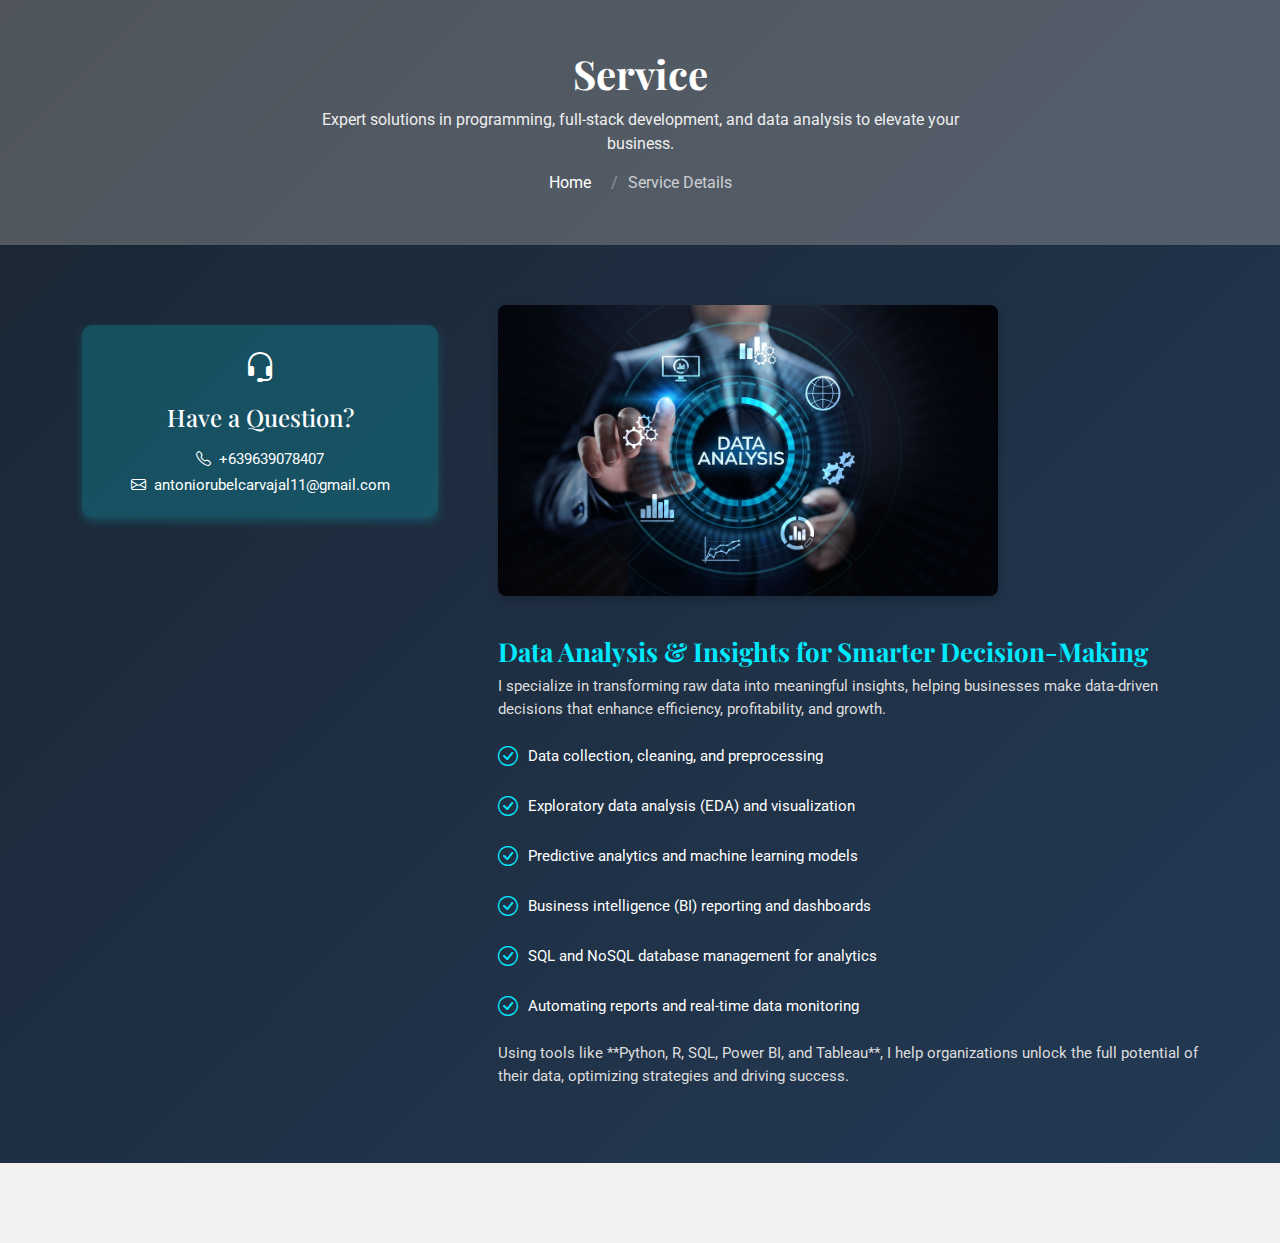
<file: service-details3DA.html>
<!DOCTYPE html>
<html lang="en">

<head>
  <meta charset="utf-8">
  <meta content="width=device-width, initial-scale=1.0" name="viewport">
  <title>Service Details - Folio Bootstrap Template</title>
  <meta name="description" content="">
  <meta name="keywords" content="">

  <!-- Favicons -->
  <link href="assets/img/favicon.png" rel="icon">
  <link href="assets/img/apple-touch-icon.png" rel="apple-touch-icon">

  <!-- Fonts -->
  <link href="https://fonts.googleapis.com" rel="preconnect">
  <link href="https://fonts.gstatic.com" rel="preconnect" crossorigin>
  <link href="https://fonts.googleapis.com/css2?family=Roboto:ital,wght@0,100;0,300;0,400;0,500;0,700;0,900;1,100;1,300;1,400;1,500;1,700;1,900&family=Poppins:ital,wght@0,100;0,200;0,300;0,400;0,500;0,600;0,700;0,800;0,900;1,100;1,200;1,300;1,400;1,500;1,600;1,700;1,800;1,900&family=Playfair+Display:ital,wght@0,400;0,500;0,600;0,700;0,800;0,900;1,400;1,500;1,600;1,700;1,800;1,900&display=swap" rel="stylesheet">

  <!-- Vendor CSS Files -->
  <link href="assets/vendor/bootstrap/css/bootstrap.min.css" rel="stylesheet">
  <link href="assets/vendor/bootstrap-icons/bootstrap-icons.css" rel="stylesheet">
  <link href="assets/vendor/aos/aos.css" rel="stylesheet">
  <link href="assets/vendor/swiper/swiper-bundle.min.css" rel="stylesheet">
  <link href="assets/vendor/glightbox/css/glightbox.min.css" rel="stylesheet">

  <!-- Main CSS File -->
  <link href="assets/css/main.css" rel="stylesheet">

  <!-- =======================================================
  * Template Name: Folio
  * Template URL: https://bootstrapmade.com/folio-bootstrap-portfolio-template/
  * Updated: Aug 08 2024 with Bootstrap v5.3.3
  * Author: BootstrapMade.com
  * License: https://bootstrapmade.com/license/
  ======================================================== -->
</head>

<body class="service-details-page">

  <header id="header" class="header d-flex align-items-center fixed-top">
    <div class="container-fluid container-xl position-relative d-flex align-items-center justify-content-between">

      <a href="index.html" class="logo d-flex align-items-center">
        <!-- Uncomment the line below if you also wish to use an image logo -->
        <!-- <img src="assets/img/logo.png" alt=""> -->
        <h1 class="sitename"></h1>
      </a>

      <nav id="navmenu" class="navmenu">
        
        <i class="mobile-nav-toggle d-xl-none bi bi-list"></i>
      </nav>

    </div>
  </header>

  <main class="main">

    <!-- Page Title -->
    
    <div class="page-title dark-background" style="background: linear-gradient(135deg, #1b2735 0%, #233a55 100%); color: #fff; padding: 50px 0; text-align: center;">
      <div class="container position-relative">
        <h1 style="font-weight: 700; font-size: 2.5rem;">Service</h1>
        <p style="max-width: 700px; margin: auto; opacity: 0.9;">Expert solutions in programming, full-stack development, and data analysis to elevate your business.</p>
        <nav class="breadcrumbs" style="margin-top: 15px;">
          <ol style="list-style: none; display: flex; justify-content: center; gap: 10px; padding: 0;">
            <li><a href="index.html" style="color: #fff; text-decoration: none;">Home</a></li>
            <li class="current" style="opacity: 0.7;">Service Details</li>
          </ol>
        </nav>
      </div>
</div>

    
    <!-- End Page Title -->
    
    <!-- Service Details Section -->

    <section id="service-details" class="service-details section" style="padding: 60px 0; background: linear-gradient(135deg, #1b2735 0%, #233a55 100%); color: #fff;">
      <div class="container">
        <div class="row gy-5">
          <div class="col-lg-4" data-aos="fade-up" data-aos-delay="100">
            

            <div class="help-box d-flex flex-column justify-content-center align-items-center" style="
                background: rgba(0, 234, 255, 0.2);
                color: #fff;
                padding: 20px;
                border-radius: 10px;
                margin-top: 20px;
                text-align: center;
                box-shadow: 0 4px 10px rgba(0, 234, 255, 0.2);
            ">
              <i class="bi bi-headset help-icon" style="font-size: 2rem; margin-bottom: 10px;"></i>
              <h4>Have a Question?</h4>
              <p class="d-flex align-items-center mt-2 mb-0">
                <i class="bi bi-telephone me-2"></i> <span>+639639078407</span>
              </p>
              <p class="d-flex align-items-center mt-1 mb-0">
                <i class="bi bi-envelope me-2"></i> 
                <a href="mailto:antoniorubelcarvajal11@gmail.com" style="color: #fff;">antoniorubelcarvajal11@gmail.com</a>
              </p>
            </div>
          </div>

          <div class="col-lg-8 ps-lg-5" data-aos="fade-up" data-aos-delay="200">
            <img src="assets/img/dataanal.jpeg" alt="Data Analysis Services" class="img-fluid services-img" width="500px" height="500px" style="border-radius: 8px; box-shadow: 0 4px 10px rgba(0, 0, 0, 0.2);">
    
            <h3 style="color: #00eaff; font-weight: 700; margin-top: 20px;">
                Data Analysis & Insights for Smarter Decision-Making
            </h3>
    
            <p style="color: #ddd;">
                I specialize in transforming raw data into meaningful insights, helping businesses make data-driven decisions that enhance efficiency, profitability, and growth.
            </p>
    
            <ul style="list-style: none; padding-left: 0;">
              <li style="display: flex; align-items: center; margin-bottom: 10px;">
                <i class="bi bi-check-circle" style="color: #00eaff; margin-right: 10px;"></i>
                Data collection, cleaning, and preprocessing
              </li>
              <li style="display: flex; align-items: center; margin-bottom: 10px;">
                <i class="bi bi-check-circle" style="color: #00eaff; margin-right: 10px;"></i>
                Exploratory data analysis (EDA) and visualization
              </li>
              <li style="display: flex; align-items: center; margin-bottom: 10px;">
                <i class="bi bi-check-circle" style="color: #00eaff; margin-right: 10px;"></i>
                Predictive analytics and machine learning models
              </li>
              <li style="display: flex; align-items: center; margin-bottom: 10px;">
                <i class="bi bi-check-circle" style="color: #00eaff; margin-right: 10px;"></i>
                Business intelligence (BI) reporting and dashboards
              </li>
              <li style="display: flex; align-items: center; margin-bottom: 10px;">
                <i class="bi bi-check-circle" style="color: #00eaff; margin-right: 10px;"></i>
                SQL and NoSQL database management for analytics
              </li>
              <li style="display: flex; align-items: center; margin-bottom: 10px;">
                <i class="bi bi-check-circle" style="color: #00eaff; margin-right: 10px;"></i>
                Automating reports and real-time data monitoring
              </li>
            </ul>
    
            <p style="color: #ddd;">
                Using tools like **Python, R, SQL, Power BI, and Tableau**, I help organizations unlock the full potential of their data, optimizing strategies and driving success.
            </p>
        </div>
        
        </div>
      </div>
    </section>

    
    
    <!-- /Service Details Section -->

  </main>

  <footer id="footer" class="footer light-background">
    <div class="container">
      <h3 class="sitename"></h3>
    
     
      <div class="container">
        
        <div class="credits">
          <!-- All the links in the footer should remain intact. -->
          <!-- You can delete the links only if you've purchased the pro version. -->
          <!-- Licensing information: https://bootstrapmade.com/license/ -->
          <!-- Purchase the pro version with working PHP/AJAX contact form: [buy-url] -->
           <a href="https://bootstrapmade.com/"></a>
        </div>
      </div>
    </div>
  </footer>

  <!-- Scroll Top -->
  <a href="#" id="scroll-top" class="scroll-top d-flex align-items-center justify-content-center"><i class="bi bi-arrow-up-short"></i></a>

  <!-- Preloader -->
  <div id="preloader"></div>

  <!-- Vendor JS Files -->
  <script src="assets/vendor/bootstrap/js/bootstrap.bundle.min.js"></script>
  <script src="assets/vendor/php-email-form/validate.js"></script>
  <script src="assets/vendor/aos/aos.js"></script>
  <script src="assets/vendor/typed.js/typed.umd.js"></script>
  <script src="assets/vendor/swiper/swiper-bundle.min.js"></script>
  <script src="assets/vendor/glightbox/js/glightbox.min.js"></script>
  <script src="assets/vendor/imagesloaded/imagesloaded.pkgd.min.js"></script>
  <script src="assets/vendor/isotope-layout/isotope.pkgd.min.js"></script>

  <!-- Main JS File -->
  <script src="assets/js/main.js"></script>

</body>

</html>
</file>
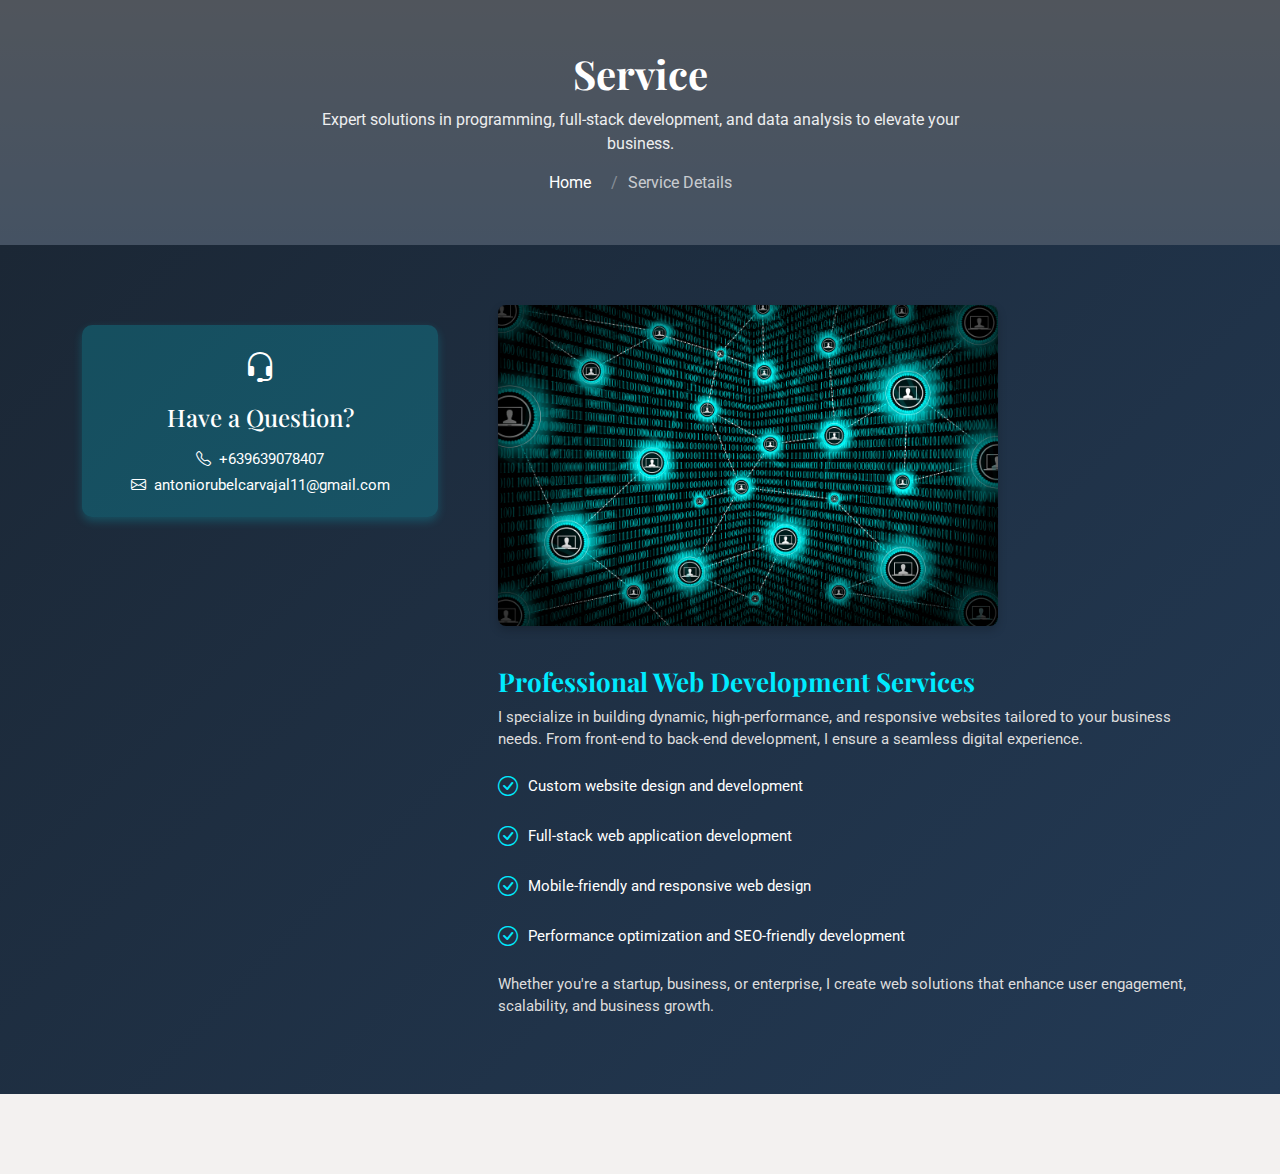
<file: service-details_web.html>
<!DOCTYPE html>
<html lang="en">

<head>
  <meta charset="utf-8">
  <meta content="width=device-width, initial-scale=1.0" name="viewport">
  <title>Service Details - Folio Bootstrap Template</title>
  <meta name="description" content="">
  <meta name="keywords" content="">

  <!-- Favicons -->
  <link href="assets/img/favicon.png" rel="icon">
  <link href="assets/img/apple-touch-icon.png" rel="apple-touch-icon">

  <!-- Fonts -->
  <link href="https://fonts.googleapis.com" rel="preconnect">
  <link href="https://fonts.gstatic.com" rel="preconnect" crossorigin>
  <link href="https://fonts.googleapis.com/css2?family=Roboto:ital,wght@0,100;0,300;0,400;0,500;0,700;0,900;1,100;1,300;1,400;1,500;1,700;1,900&family=Poppins:ital,wght@0,100;0,200;0,300;0,400;0,500;0,600;0,700;0,800;0,900;1,100;1,200;1,300;1,400;1,500;1,600;1,700;1,800;1,900&family=Playfair+Display:ital,wght@0,400;0,500;0,600;0,700;0,800;0,900;1,400;1,500;1,600;1,700;1,800;1,900&display=swap" rel="stylesheet">

  <!-- Vendor CSS Files -->
  <link href="assets/vendor/bootstrap/css/bootstrap.min.css" rel="stylesheet">
  <link href="assets/vendor/bootstrap-icons/bootstrap-icons.css" rel="stylesheet">
  <link href="assets/vendor/aos/aos.css" rel="stylesheet">
  <link href="assets/vendor/swiper/swiper-bundle.min.css" rel="stylesheet">
  <link href="assets/vendor/glightbox/css/glightbox.min.css" rel="stylesheet">

  <!-- Main CSS File -->
  <link href="assets/css/main.css" rel="stylesheet">

  <!-- =======================================================
  * Template Name: Folio
  * Template URL: https://bootstrapmade.com/folio-bootstrap-portfolio-template/
  * Updated: Aug 08 2024 with Bootstrap v5.3.3
  * Author: BootstrapMade.com
  * License: https://bootstrapmade.com/license/
  ======================================================== -->
</head>

<body class="service-details-page">

  <header id="header" class="header d-flex align-items-center fixed-top">
    <div class="container-fluid container-xl position-relative d-flex align-items-center justify-content-between">

      <a href="index.html" class="logo d-flex align-items-center">
        <!-- Uncomment the line below if you also wish to use an image logo -->
        <!-- <img src="assets/img/logo.png" alt=""> -->
        <h1 class="sitename"></h1>
      </a>

      <nav id="navmenu" class="navmenu">
        
        <i class="mobile-nav-toggle d-xl-none bi bi-list"></i>
      </nav>

    </div>
  </header>

  <main class="main">

    <!-- Page Title -->
    <div class="page-title dark-background" style="background: linear-gradient( #1b2735 0%, #042142 100%); color: #fff; padding: 50px 0; text-align: center;">
      <div class="container position-relative">
        <h1 style="font-weight: 700; font-size: 2.5rem;">Service</h1>
        <p style="max-width: 700px; margin: auto; opacity: 0.9;">Expert solutions in programming, full-stack development, and data analysis to elevate your business.</p>
        <nav class="breadcrumbs" style="margin-top: 15px;">
          <ol style="list-style: none; display: flex; justify-content: center; gap: 10px; padding: 0;">
            <li><a href="index.html" style="color: #fff; text-decoration: none;">Home</a></li>
            <li class="current" style="opacity: 0.7;">Service Details</li>
          </ol>
        </nav>
      </div>
    </div><!-- End Page Title -->
    
    <!-- Service Details Section -->
    <section id="service-details" class="service-details section" style="padding: 60px 0; background: linear-gradient(135deg, #1b2735 0%, #233a55 100%); color: #fff;">
      <div class="container">
        <div class="row gy-5">
          <div class="col-lg-4" data-aos="fade-up" data-aos-delay="100">
           
            <div class="help-box d-flex flex-column justify-content-center align-items-center" style="
                background: rgba(0, 234, 255, 0.2);
                color: #fff;
                padding: 20px;
                border-radius: 10px;
                margin-top: 20px;
                text-align: center;
                box-shadow: 0 4px 10px rgba(0, 234, 255, 0.2);
            ">
              <i class="bi bi-headset help-icon" style="font-size: 2rem; margin-bottom: 10px;"></i>
              <h4>Have a Question?</h4>
              <p class="d-flex align-items-center mt-2 mb-0">
                <i class="bi bi-telephone me-2"></i> <span>+639639078407</span>
              </p>
              <p class="d-flex align-items-center mt-1 mb-0">
                <i class="bi bi-envelope me-2"></i> 
                <a href="mailto:antoniorubelcarvajal11@gmail.com" style="color: #fff;">antoniorubelcarvajal11@gmail.com</a>
              </p>
            </div>
          </div>
    
          <div class="col-lg-8 ps-lg-5" data-aos="fade-up" data-aos-delay="200">
            <img src="assets/img/webdev.jpg" alt="Web Development Services" class="img-fluid services-img" width="500px" height="500px" style="border-radius: 8px; box-shadow: 0 4px 10px rgba(0, 0, 0, 0.2);">
    
            <h3 style="color: #00eaff; font-weight: 700; margin-top: 20px;">
                Professional Web Development Services
            </h3>
    
            <p style="color: #ddd;">
                I specialize in building dynamic, high-performance, and responsive websites tailored to your business needs. From front-end to back-end development, I ensure a seamless digital experience.
            </p>
    
            <ul style="list-style: none; padding-left: 0;">
              <li style="display: flex; align-items: center; margin-bottom: 10px;">
                <i class="bi bi-check-circle" style="color: #00eaff; margin-right: 10px;"></i>
                Custom website design and development
              </li>
              <li style="display: flex; align-items: center; margin-bottom: 10px;">
                <i class="bi bi-check-circle" style="color: #00eaff; margin-right: 10px;"></i>
                Full-stack web application development
              </li>
              <li style="display: flex; align-items: center; margin-bottom: 10px;">
                <i class="bi bi-check-circle" style="color: #00eaff; margin-right: 10px;"></i>
                Mobile-friendly and responsive web design
              </li>
              <li style="display: flex; align-items: center; margin-bottom: 10px;">
                <i class="bi bi-check-circle" style="color: #00eaff; margin-right: 10px;"></i>
                Performance optimization and SEO-friendly development
              </li>
            </ul>
    
            <p style="color: #ddd;">
                Whether you're a startup, business, or enterprise, I create web solutions that enhance user engagement, scalability, and business growth.
            </p>
          </div>
        </div>
      </div>
    </section>
    
    
    
    <!-- /Service Details Section -->

  </main>

  <footer id="footer" class="footer light-background">
    <div class="container">
      <h3 class="sitename"></h3>
    
     
      <div class="container">
        
        <div class="credits">
          <!-- All the links in the footer should remain intact. -->
          <!-- You can delete the links only if you've purchased the pro version. -->
          <!-- Licensing information: https://bootstrapmade.com/license/ -->
          <!-- Purchase the pro version with working PHP/AJAX contact form: [buy-url] -->
           <a href="https://bootstrapmade.com/"></a>
        </div>
      </div>
    </div>
  </footer>

  <!-- Scroll Top -->
  <a href="#" id="scroll-top" class="scroll-top d-flex align-items-center justify-content-center"><i class="bi bi-arrow-up-short"></i></a>

  <!-- Preloader -->
  <div id="preloader"></div>

  <!-- Vendor JS Files -->
  <script src="assets/vendor/bootstrap/js/bootstrap.bundle.min.js"></script>
  <script src="assets/vendor/php-email-form/validate.js"></script>
  <script src="assets/vendor/aos/aos.js"></script>
  <script src="assets/vendor/typed.js/typed.umd.js"></script>
  <script src="assets/vendor/swiper/swiper-bundle.min.js"></script>
  <script src="assets/vendor/glightbox/js/glightbox.min.js"></script>
  <script src="assets/vendor/imagesloaded/imagesloaded.pkgd.min.js"></script>
  <script src="assets/vendor/isotope-layout/isotope.pkgd.min.js"></script>

  <!-- Main JS File -->
  <script src="assets/js/main.js"></script>

</body>

</html>
</file>
<file: assets/css/main.css>
/**
* Template Name: Folio
* Template URL: https://bootstrapmade.com/folio-bootstrap-portfolio-template/
* Updated: Aug 08 2024 with Bootstrap v5.3.3
* Author: BootstrapMade.com
* License: https://bootstrapmade.com/license/
*/

/*--------------------------------------------------------------
# Font & Color Variables
# Help: https://bootstrapmade.com/color-system/
--------------------------------------------------------------*/
/* Fonts */
:root {
  --default-font: "Roboto",  system-ui, -apple-system, "Segoe UI", Roboto, "Helvetica Neue", Arial, "Noto Sans", "Liberation Sans", sans-serif, "Apple Color Emoji", "Segoe UI Emoji", "Segoe UI Symbol", "Noto Color Emoji";
  --heading-font: "Playfair Display",  sans-serif;
  --nav-font: "Poppins",  sans-serif;
}

/* Global Colors - The following color variables are used throughout the website. Updating them here will change the color scheme of the entire website */
:root { 
  --background-color: #ffffff; /* Background color for the entire website, including individual sections */
  --default-color: #898989; /* Default color used for the majority of the text content across the entire website */
  --heading-color: #777777; /* Color for headings, subheadings and title throughout the website */
  --accent-color: #b8a07e; /* Accent color that represents your brand on the website. It's used for buttons, links, and other elements that need to stand out */
  --surface-color: #ffffff; /* The surface color is used as a background of boxed elements within sections, such as cards, icon boxes, or other elements that require a visual separation from the global background. */
  --contrast-color: #ffffff; /* Contrast color for text, ensuring readability against backgrounds of accent, heading, or default colors. */
}

/* Nav Menu Colors - The following color variables are used specifically for the navigation menu. They are separate from the global colors to allow for more customization options */
:root {
  --nav-color: rgba(255, 255, 255, 0.6);  /* The default color of the main navmenu links */
  --nav-hover-color: #ffffff; /* Applied to main navmenu links when they are hovered over or active */
  --nav-mobile-background-color: #ffffff; /* Used as the background color for mobile navigation menu */
  --nav-dropdown-background-color: #ffffff; /* Used as the background color for dropdown items that appear when hovering over primary navigation items */
  --nav-dropdown-color: #898989; /* Used for navigation links of the dropdown items in the navigation menu. */
  --nav-dropdown-hover-color: #b8a07e; /* Similar to --nav-hover-color, this color is applied to dropdown navigation links when they are hovered over. */
}

/* Color Presets - These classes override global colors when applied to any section or element, providing reuse of the sam color scheme. */

.light-background {
  --background-color: #f3f1f0;
  --surface-color: #ffffff;
}

.dark-background {
  --background-color: #858484;
  --default-color: #ffffff;
  --heading-color: #ffffff;
  --surface-color: #9e9e9e;
  --contrast-color: #ffffff;
}

/* Smooth scroll */
:root {
  scroll-behavior: smooth;
}

/*--------------------------------------------------------------
# General Styling & Shared Classes
--------------------------------------------------------------*/
body {
  color: var(--default-color);
  background-color: var(--background-color);
  font-family: var(--default-font);
}

a {
  color: var(--accent-color);
  text-decoration: none;
  transition: 0.3s;
}

a:hover {
  color: color-mix(in srgb, var(--accent-color), transparent 25%);
  text-decoration: none;
}

h1,
h2,
h3,
h4,
h5,
h6 {
  color: var(--heading-color);
  font-family: var(--heading-font);
}

/* PHP Email Form Messages
------------------------------*/
.php-email-form .error-message {
  display: none;
  background: #df1529;
  color: #ffffff;
  text-align: left;
  padding: 15px;
  margin-bottom: 24px;
  font-weight: 600;
}

.php-email-form .sent-message {
  display: none;
  color: #ffffff;
  background: #059652;
  text-align: center;
  padding: 15px;
  margin-bottom: 24px;
  font-weight: 600;
}

.php-email-form .loading {
  display: none;
  background: var(--surface-color);
  text-align: center;
  padding: 15px;
  margin-bottom: 24px;
}

.php-email-form .loading:before {
  content: "";
  display: inline-block;
  border-radius: 50%;
  width: 24px;
  height: 24px;
  margin: 0 10px -6px 0;
  border: 3px solid var(--accent-color);
  border-top-color: var(--surface-color);
  animation: php-email-form-loading 1s linear infinite;
}

@keyframes php-email-form-loading {
  0% {
    transform: rotate(0deg);
  }

  100% {
    transform: rotate(360deg);
  }
}

/*--------------------------------------------------------------
# Global Header
--------------------------------------------------------------*/
.header {
  --background-color: rgba(0, 0, 0, 0);
  --default-color: #ffffff;
  --heading-color: #ffffff;
  color: var(--default-color);
  background-color: var(--background-color);
  padding: 10px 0;
  transition: all 0.5s;
  z-index: 997;
}

.header .logo {
  line-height: 1;
}

.header .logo img {
  max-height: 32px;
  margin-right: 8px;
}

.header .logo h1 {
  font-size: 30px;
  margin: 0;
  font-weight: 4700;
  color: var(--heading-color);
}

.scrolled .header {
  box-shadow: 0px 0 18px rgba(0, 0, 0, 0.1);
}

/* Global Header on Scroll
------------------------------*/
.scrolled .header {
  --background-color: rgba(82, 78, 68, 0.8);
}

/*--------------------------------------------------------------
# Navigation Menu
--------------------------------------------------------------*/
/* Navmenu - Desktop */
@media (min-width: 1200px) {
  .navmenu {
    padding: 0;
  }

  .navmenu ul {
    margin: 0;
    padding: 0;
    display: flex;
    list-style: none;
    align-items: center;
  }

  .navmenu li {
    position: relative;
  }

  .navmenu a,
  .navmenu a:focus {
    color: var(--nav-color);
    padding: 18px 15px;
    font-size: 16px;
    font-family: var(--nav-font);
    font-weight: 400;
    display: flex;
    align-items: center;
    justify-content: space-between;
    white-space: nowrap;
    transition: 0.3s;
  }

  .navmenu a i,
  .navmenu a:focus i {
    font-size: 12px;
    line-height: 0;
    margin-left: 5px;
    transition: 0.3s;
  }

  .navmenu li:last-child a {
    padding-right: 0;
  }

  .navmenu li:hover>a,
  .navmenu .active,
  .navmenu .active:focus {
    color: var(--nav-hover-color);
  }

  .navmenu .dropdown ul {
    margin: 0;
    padding: 10px 0;
    background: var(--nav-dropdown-background-color);
    display: block;
    position: absolute;
    visibility: hidden;
    left: 14px;
    top: 130%;
    opacity: 0;
    transition: 0.3s;
    border-radius: 4px;
    z-index: 99;
    box-shadow: 0px 0px 30px rgba(0, 0, 0, 0.1);
  }

  .navmenu .dropdown ul li {
    min-width: 200px;
  }

  .navmenu .dropdown ul a {
    padding: 10px 20px;
    font-size: 15px;
    text-transform: none;
    color: var(--nav-dropdown-color);
  }

  .navmenu .dropdown ul a i {
    font-size: 12px;
  }

  .navmenu .dropdown ul a:hover,
  .navmenu .dropdown ul .active:hover,
  .navmenu .dropdown ul li:hover>a {
    color: var(--nav-dropdown-hover-color);
  }

  .navmenu .dropdown:hover>ul {
    opacity: 1;
    top: 100%;
    visibility: visible;
  }

  .navmenu .dropdown .dropdown ul {
    top: 0;
    left: -90%;
    visibility: hidden;
  }

  .navmenu .dropdown .dropdown:hover>ul {
    opacity: 1;
    top: 0;
    left: -100%;
    visibility: visible;
  }
}

/* Navmenu - Mobile */
@media (max-width: 1199px) {
  .mobile-nav-toggle {
    color: var(--nav-color);
    font-size: 28px;
    line-height: 0;
    margin-right: 10px;
    cursor: pointer;
    transition: color 0.3s;
  }

  .navmenu {
    padding: 0;
    z-index: 9997;
  }

  .navmenu ul {
    display: none;
    list-style: none;
    position: absolute;
    inset: 60px 20px 20px 20px;
    padding: 10px 0;
    margin: 0;
    border-radius: 6px;
    background-color: var(--nav-mobile-background-color);
    overflow-y: auto;
    transition: 0.3s;
    z-index: 9998;
    box-shadow: 0px 0px 30px rgba(0, 0, 0, 0.1);
  }

  .navmenu a,
  .navmenu a:focus {
    color: var(--nav-dropdown-color);
    padding: 10px 20px;
    font-family: var(--nav-font);
    font-size: 17px;
    font-weight: 500;
    display: flex;
    align-items: center;
    justify-content: space-between;
    white-space: nowrap;
    transition: 0.3s;
  }

  .navmenu a i,
  .navmenu a:focus i {
    font-size: 12px;
    line-height: 0;
    margin-left: 5px;
    width: 30px;
    height: 30px;
    display: flex;
    align-items: center;
    justify-content: center;
    border-radius: 50%;
    transition: 0.3s;
    background-color: color-mix(in srgb, var(--accent-color), transparent 90%);
  }

  .navmenu a i:hover,
  .navmenu a:focus i:hover {
    background-color: var(--accent-color);
    color: var(--contrast-color);
  }

  .navmenu a:hover,
  .navmenu .active,
  .navmenu .active:focus {
    color: var(--nav-dropdown-hover-color);
  }

  .navmenu .active i,
  .navmenu .active:focus i {
    background-color: var(--accent-color);
    color: var(--contrast-color);
    transform: rotate(180deg);
  }

  .navmenu .dropdown ul {
    position: static;
    display: none;
    z-index: 99;
    padding: 10px 0;
    margin: 10px 20px;
    background-color: var(--nav-dropdown-background-color);
    border: 1px solid color-mix(in srgb, var(--default-color), transparent 90%);
    box-shadow: none;
    transition: all 0.5s ease-in-out;
  }

  .navmenu .dropdown ul ul {
    background-color: rgba(33, 37, 41, 0.1);
  }

  .navmenu .dropdown>.dropdown-active {
    display: block;
    background-color: rgba(33, 37, 41, 0.03);
  }

  .mobile-nav-active {
    overflow: hidden;
  }

  .mobile-nav-active .mobile-nav-toggle {
    color: #fff;
    position: absolute;
    font-size: 32px;
    top: 15px;
    right: 15px;
    margin-right: 0;
    z-index: 9999;
  }

  .mobile-nav-active .navmenu {
    position: fixed;
    overflow: hidden;
    inset: 0;
    background: rgba(33, 37, 41, 0.8);
    transition: 0.3s;
  }

  .mobile-nav-active .navmenu>ul {
    display: block;
  }
}

/*--------------------------------------------------------------
# Global Footer
--------------------------------------------------------------*/
.footer {
  color: var(--default-color);
  background-color: var(--background-color);
  font-size: 14px;
  text-align: center;
  padding: 30px 0;
  position: relative;
}

.footer h3 {
  font-size: 36px;
  font-weight: 700;
  position: relative;
  padding: 0;
  margin: 0 0 15px 0;
}

.footer p {
  font-size: 15;
  font-style: italic;
  padding: 0;
  margin: 0 0 30px 0;
}

.footer .social-links {
  margin: 0 0 30px 0;
}

.footer .social-links a {
  font-size: 16px;
  display: flex;
  align-items: center;
  justify-content: center;
  background: var(--accent-color);
  color: var(--contrast-color);
  line-height: 1;
  margin: 0 4px;
  border-radius: 50%;
  text-align: center;
  width: 36px;
  height: 36px;
  transition: 0.3s;
}

.footer .social-links a:hover {
  background: color-mix(in srgb, var(--accent-color), transparent 20%);
  text-decoration: none;
}

.footer .copyright {
  padding-top: 25px;
  border-top: 1px solid color-mix(in srgb, var(--default-color), transparent 90%);
}

.footer .credits {
  font-size: 13px;
  padding-top: 5px;
}

/*--------------------------------------------------------------
# Preloader
--------------------------------------------------------------*/
#preloader {
  position: fixed;
  inset: 0;
  z-index: 999999;
  overflow: hidden;
  background: var(--background-color);
  transition: all 0.6s ease-out;
}

#preloader:before {
  content: "";
  position: fixed;
  top: calc(50% - 30px);
  left: calc(50% - 30px);
  border: 6px solid #ffffff;
  border-color: var(--accent-color) transparent var(--accent-color) transparent;
  border-radius: 50%;
  width: 60px;
  height: 60px;
  animation: animate-preloader 1.5s linear infinite;
}

@keyframes animate-preloader {
  0% {
    transform: rotate(0deg);
  }

  100% {
    transform: rotate(360deg);
  }
}

/*--------------------------------------------------------------
# Scroll Top Button
--------------------------------------------------------------*/
.scroll-top {
  position: fixed;
  visibility: hidden;
  opacity: 0;
  right: 15px;
  bottom: 15px;
  z-index: 99999;
  background-color: var(--accent-color);
  width: 40px;
  height: 40px;
  border-radius: 4px;
  transition: all 0.4s;
}

.scroll-top i {
  font-size: 24px;
  color: var(--contrast-color);
  line-height: 0;
}

.scroll-top:hover {
  background-color: color-mix(in srgb, var(--accent-color), transparent 20%);
  color: var(--contrast-color);
}

.scroll-top.active {
  visibility: visible;
  opacity: 1;
}

/*--------------------------------------------------------------
# Disable aos animation delay on mobile devices
--------------------------------------------------------------*/
@media screen and (max-width: 768px) {
  [data-aos-delay] {
    transition-delay: 0 !important;
  }
}

/*--------------------------------------------------------------
# Global Page Titles & Breadcrumbs
--------------------------------------------------------------*/
.page-title {
  color: var(--default-color);
  background-color: var(--background-color);
  padding: 160px 0 80px 0;
  text-align: center;
  position: relative;
}

.page-title:before {
  content: "";
  background-color: color-mix(in srgb, var(--background-color), transparent 50%);
  position: absolute;
  inset: 0;
}

.page-title h1 {
  font-size: 42px;
  font-weight: 700;
  margin-bottom: 10px;
}

.page-title .breadcrumbs ol {
  display: flex;
  flex-wrap: wrap;
  list-style: none;
  justify-content: center;
  padding: 0;
  margin: 0;
  font-size: 16px;
  font-weight: 400;
}

.page-title .breadcrumbs ol li+li {
  padding-left: 10px;
}

.page-title .breadcrumbs ol li+li::before {
  content: "/";
  display: inline-block;
  padding-right: 10px;
  color: color-mix(in srgb, var(--default-color), transparent 50%);
}

/*--------------------------------------------------------------
# Global Sections
--------------------------------------------------------------*/
section,
.section {
  color: var(--default-color);
  background-color: var(--background-color);
  padding: 60px 0;
  scroll-margin-top: 80px;
  overflow: clip;
}

@media (max-width: 1199px) {

  section,
  .section {
    scroll-margin-top: 56px;
  }
}

/*--------------------------------------------------------------
# Global Section Titles
--------------------------------------------------------------*/
.section-title {
  text-align: center;
  padding-bottom: 60px;
  position: relative;
}

.section-title h2 {
  font-size: 32px;
  font-weight: 300;
  margin-bottom: 15px;
}

.section-title p {
  margin-bottom: 0;
}

/*--------------------------------------------------------------
# Hero Section
--------------------------------------------------------------*/
.hero {
  width: 100%;
  min-height: 100vh;
  position: relative;
  padding: 80px 0;
  display: flex;
  align-items: center;
  justify-content: center;
}

.hero img {
  position: absolute;
  inset: 0;
  display: block;
  width: 100%;
  height: 100%;
  object-fit: cover;
  z-index: 1;
}

.hero:before {
  content: "";
  background: color-mix(in srgb, var(--background-color), transparent 80%);
  position: absolute;
  inset: 0;
  z-index: 2;
}

.hero .container {
  position: relative;
  z-index: 3;
}

.hero h2 {
  margin: 0;
  font-size: 64px;
  font-weight: 700;
}

.hero p {
  margin: 5px 0 0 0;
  font-size: 26px;
}

.hero p span {
  letter-spacing: 1px;
  border-bottom: 2px solid var(--accent-color);
}

.hero .social-links {
  margin-top: 25px;
}

.hero .social-links a {
  font-size: 24px;
  display: inline-block;
  color: color-mix(in srgb, var(--default-color), transparent 50%);
  line-height: 1;
  margin-right: 20px;
  transition: 0.3s;
}

.hero .social-links a:hover {
  color: var(--accent-color);
}

@media (max-width: 768px) {
  .hero h2 {
    font-size: 32px;
  }

  .hero p {
    font-size: 20px;
  }
}

/*--------------------------------------------------------------
# About Section
--------------------------------------------------------------*/
.about .profile-img {
  border: 20px solid var(--accent-color);
  padding: 0;
}

.about .profile-img img {
  margin-top: -60px;
  margin-left: 40px;
  margin-bottom: 40px;
  position: relative;
  z-index: 1;
}

.about .content h3 {
  font-size: 1.75rem;
  font-weight: 700;
}

.about .content .fst-italic {
  color: color-mix(in srgb, var(--default-color), var(--contrast-color) 50%);
}

.about .content ul {
  list-style: none;
  padding: 0;
}

.about .content ul li {
  padding: 10px 0 0 0;
  display: flex;
}

.about .content ul i {
  color: var(--accent-color);
  margin-right: 0.5rem;
  line-height: 1.2;
  font-size: 1.25rem;
}

.about .content p:last-child {
  margin-bottom: 0;
}

/*--------------------------------------------------------------
# Services Section
--------------------------------------------------------------*/
.services .service-item {
  position: relative;
  height: 100%;
  margin-bottom: 30px;
}

.services .service-item .icon {
  margin-right: 20px;
}

.services .service-item .icon i {
  color: var(--accent-color);
  font-size: 40px;
  line-height: 0;
  transition: 0.3s;
}

.services .service-item:hover .icon i {
  color: var(--accent-color);
}

.services .service-item .title {
  color: var(--heading-color);
  font-weight: 700;
  margin-bottom: 10px;
  font-size: 20px;
  transition: 0.3s;
}

.services .service-item .description {
  font-size: 15px;
  color: color-mix(in srgb, var(--default-color), transparent 30%);
  margin-bottom: 10px;
}

.services .service-item .readmore {
  display: flex;
  align-items: center;
  color: color-mix(in srgb, var(--default-color), transparent 50%);
  transition: 0.3s;
  font-weight: 700;
  font-size: 14px;
}

.services .service-item .readmore i {
  margin-left: 8px;
}

.services .service-item:hover .title,
.services .service-item:hover .readmore,
.services .service-item:hover .icon i {
  color: var(--accent-color);
}

/*--------------------------------------------------------------
# Testimonials Section
--------------------------------------------------------------*/
.testimonials .section-header {
  margin-bottom: 40px;
}

.testimonials .testimonials-carousel,
.testimonials .testimonials-slider {
  overflow: hidden;
}

.testimonials .testimonial-item {
  text-align: center;
}

.testimonials .testimonial-item .testimonial-img {
  width: 120px;
  border-radius: 50%;
  border: 4px solid var(--background-color);
  margin: 0 auto;
}

.testimonials .testimonial-item h3 {
  font-size: 20px;
  font-weight: bold;
  margin: 10px 0 5px 0;
}

.testimonials .testimonial-item h4 {
  font-size: 14px;
  color: color-mix(in srgb, var(--default-color), transparent 40%);
  margin: 0 0 15px 0;
}

.testimonials .testimonial-item .stars {
  margin-bottom: 15px;
}

.testimonials .testimonial-item .stars i {
  color: #ffc107;
  margin: 0 1px;
}

.testimonials .testimonial-item .quote-icon-left,
.testimonials .testimonial-item .quote-icon-right {
  color: color-mix(in srgb, var(--accent-color), transparent 50%);
  font-size: 26px;
  line-height: 0;
}

.testimonials .testimonial-item .quote-icon-left {
  display: inline-block;
  left: -5px;
  position: relative;
}

.testimonials .testimonial-item .quote-icon-right {
  display: inline-block;
  right: -5px;
  position: relative;
  top: 10px;
  transform: scale(-1, -1);
}

.testimonials .testimonial-item p {
  font-style: italic;
  margin: 0 auto 15px auto;
}

.testimonials .swiper-wrapper {
  height: auto;
}

.testimonials .swiper-pagination {
  margin-top: 20px;
  position: relative;
}

.testimonials .swiper-pagination .swiper-pagination-bullet {
  width: 12px;
  height: 12px;
  opacity: 1;
  background-color: color-mix(in srgb, var(--default-color), transparent 85%);
}

.testimonials .swiper-pagination .swiper-pagination-bullet-active {
  background-color: var(--accent-color);
}

@media (min-width: 992px) {
  .testimonials .testimonial-item p {
    width: 80%;
  }
}

/*--------------------------------------------------------------
# Portfolio Section
--------------------------------------------------------------*/
.portfolio .portfolio-filters {
  padding: 0;
  margin: 0 auto 20px auto;
  list-style: none;
  text-align: center;
}

.portfolio .portfolio-filters li {
  cursor: pointer;
  display: inline-block;
  padding: 0;
  font-size: 18px;
  font-weight: 500;
  margin: 0 10px;
  line-height: 1;
  margin-bottom: 5px;
  transition: all 0.3s ease-in-out;
}

.portfolio .portfolio-filters li:hover,
.portfolio .portfolio-filters li.filter-active {
  color: var(--accent-color);
}

.portfolio .portfolio-filters li:first-child {
  margin-left: 0;
}

.portfolio .portfolio-filters li:last-child {
  margin-right: 0;
}

@media (max-width: 575px) {
  .portfolio .portfolio-filters li {
    font-size: 14px;
    margin: 0 5px;
  }
}

.portfolio .portfolio-content {
  position: relative;
  overflow: hidden;
}

.portfolio .portfolio-content img {
  transition: 0.3s;
}

.portfolio .portfolio-content .portfolio-info {
  opacity: 0;
  position: absolute;
  inset: 0;
  z-index: 3;
  transition: all ease-in-out 0.3s;
  background: rgba(0, 0, 0, 0.6);
  padding: 15px;
}

.portfolio .portfolio-content .portfolio-info h4 {
  font-size: 14px;
  padding: 5px 10px;
  font-weight: 400;
  color: #ffffff;
  display: inline-block;
  background-color: var(--accent-color);
}

.portfolio .portfolio-content .portfolio-info p {
  position: absolute;
  bottom: 10px;
  text-align: center;
  display: inline-block;
  left: 0;
  right: 0;
  font-size: 16px;
  font-weight: 600;
  color: rgba(255, 255, 255, 0.8);
}

.portfolio .portfolio-content .portfolio-info .preview-link,
.portfolio .portfolio-content .portfolio-info .details-link {
  position: absolute;
  left: calc(50% - 40px);
  font-size: 26px;
  top: calc(50% - 14px);
  color: #fff;
  transition: 0.3s;
  line-height: 1.2;
}

.portfolio .portfolio-content .portfolio-info .preview-link:hover,
.portfolio .portfolio-content .portfolio-info .details-link:hover {
  color: var(--accent-color);
}

.portfolio .portfolio-content .portfolio-info .details-link {
  left: 50%;
  font-size: 34px;
  line-height: 0;
}

.portfolio .portfolio-content:hover .portfolio-info {
  opacity: 1;
}

.portfolio .portfolio-content:hover img {
  transform: scale(1.1);
}

/*--------------------------------------------------------------
# Pricing Section
--------------------------------------------------------------*/
.pricing .pricing-item {
  background-color: color-mix(in srgb, var(--accent-color), transparent 96%);
  padding: 40px 40px;
  height: 100%;
  border-radius: 15px;
}

.pricing h3 {
  font-weight: 600;
  margin-bottom: 15px;
  font-size: 20px;
}

.pricing h4 {
  color: var(--accent-color);
  font-size: 48px;
  font-weight: 700;
  font-family: var(--heading-font);
  margin-bottom: 0;
}

.pricing h4 sup {
  font-size: 28px;
}

.pricing h4 span {
  color: color-mix(in srgb, var(--default-color), transparent 50%);
  font-size: 18px;
  font-weight: 500;
}

.pricing .description {
  font-size: 14px;
}

.pricing .cta-btn {
  border: 1px solid var(--default-color);
  color: var(--default-color);
  display: block;
  text-align: center;
  padding: 10px 35px;
  border-radius: 5px;
  font-size: 16px;
  font-weight: 500;
  font-family: var(--heading-font);
  transition: 0.3s;
  margin-top: 20px;
  margin-bottom: 6px;
}

.pricing .cta-btn:hover {
  background: var(--accent-color);
  color: var(--contrast-color);
  border-color: var(--accent-color);
}

.pricing ul {
  padding: 0;
  list-style: none;
  color: color-mix(in srgb, var(--default-color), transparent 30%);
  text-align: left;
  line-height: 20px;
}

.pricing ul li {
  padding: 10px 0;
  display: flex;
  align-items: center;
}

.pricing ul li:last-child {
  padding-bottom: 0;
}

.pricing ul i {
  color: #059652;
  font-size: 24px;
  padding-right: 3px;
}

.pricing ul .na {
  color: color-mix(in srgb, var(--default-color), transparent 60%);
}

.pricing ul .na i {
  color: color-mix(in srgb, var(--default-color), transparent 60%);
}

.pricing ul .na span {
  text-decoration: line-through;
}

.pricing .featured {
  position: relative;
}

.pricing .featured .popular {
  position: absolute;
  top: 15px;
  right: 15px;
  background-color: var(--accent-color);
  color: var(--contrast-color);
  padding: 4px 15px 6px 15px;
  margin: 0;
  border-radius: 5px;
  font-size: 14px;
  font-weight: 500;
}

.pricing .featured .cta-btn {
  background: var(--accent-color);
  color: var(--contrast-color);
  border-color: var(--accent-color);
}

@media (max-width: 992px) {
  .pricing .box {
    max-width: 60%;
    margin: 0 auto 30px auto;
  }
}

@media (max-width: 767px) {
  .pricing .box {
    max-width: 80%;
    margin: 0 auto 30px auto;
  }
}

@media (max-width: 420px) {
  .pricing .box {
    max-width: 100%;
    margin: 0 auto 30px auto;
  }
}

/*--------------------------------------------------------------
# Contact Section
--------------------------------------------------------------*/
.contact .info-wrap {
  background-color: var(--surface-color);
  box-shadow: 0px 0px 20px rgba(0, 0, 0, 0.1);
  padding: 30px;
  margin-bottom: 30px;
}

.contact .info-item i {
  font-size: 20px;
  color: var(--accent-color);
  width: 56px;
  height: 56px;
  display: flex;
  justify-content: center;
  align-items: center;
  transition: all 0.3s ease-in-out;
  border-radius: 50%;
  border: 1px solid color-mix(in srgb, var(--accent-color), transparent 40%);
  margin-right: 15px;
}

.contact .info-item h3 {
  font-size: 18px;
  font-weight: 700;
  margin: 0 0 2px 0;
}

.contact .info-item p {
  padding: 0;
  margin-bottom: 0;
  font-size: 14px;
}

.contact .info-item:hover i {
  background: var(--accent-color);
  color: var(--contrast-color);
}

.contact .php-email-form {
  background-color: var(--surface-color);
  box-shadow: 0px 0px 20px rgba(0, 0, 0, 0.1);
  padding: 30px;
}

@media (max-width: 575px) {
  .contact .php-email-form {
    padding: 20px;
  }
}

.contact .php-email-form input[type=text],
.contact .php-email-form input[type=email],
.contact .php-email-form textarea {
  font-size: 14px;
  padding: 10px 15px;
  box-shadow: none;
  border-radius: 0;
  color: var(--default-color);
  background-color: color-mix(in srgb, var(--background-color), transparent 50%);
  border-color: color-mix(in srgb, var(--default-color), transparent 80%);
}

.contact .php-email-form input[type=text]:focus,
.contact .php-email-form input[type=email]:focus,
.contact .php-email-form textarea:focus {
  border-color: var(--accent-color);
}

.contact .php-email-form input[type=text]::placeholder,
.contact .php-email-form input[type=email]::placeholder,
.contact .php-email-form textarea::placeholder {
  color: color-mix(in srgb, var(--default-color), transparent 70%);
}

.contact .php-email-form button[type=submit] {
  color: var(--contrast-color);
  background: var(--accent-color);
  border: 0;
  padding: 10px 30px;
  transition: 0.4s;
  border-radius: 50px;
}

.contact .php-email-form button[type=submit]:hover {
  background: color-mix(in srgb, var(--accent-color), transparent 20%);
}

/*--------------------------------------------------------------
# Portfolio Details Section
--------------------------------------------------------------*/
.portfolio-details .portfolio-details-slider img {
  width: 100%;
}

.portfolio-details .portfolio-details-slider .swiper-pagination {
  margin-top: 20px;
  position: relative;
}

.portfolio-details .portfolio-details-slider .swiper-pagination .swiper-pagination-bullet {
  width: 12px;
  height: 12px;
  background-color: color-mix(in srgb, var(--default-color), transparent 85%);
  opacity: 1;
}

.portfolio-details .portfolio-details-slider .swiper-pagination .swiper-pagination-bullet-active {
  background-color: var(--accent-color);
}

.portfolio-details .portfolio-info {
  background-color: var(--surface-color);
  padding: 30px;
  box-shadow: 0px 0 30px rgba(0, 0, 0, 0.1);
}

.portfolio-details .portfolio-info h3 {
  font-size: 22px;
  font-weight: 700;
  margin-bottom: 20px;
  padding-bottom: 20px;
  border-bottom: 1px solid color-mix(in srgb, var(--default-color), transparent 85%);
}

.portfolio-details .portfolio-info ul {
  list-style: none;
  padding: 0;
  font-size: 15px;
}

.portfolio-details .portfolio-info ul li+li {
  margin-top: 10px;
}

.portfolio-details .portfolio-description {
  padding-top: 30px;
}

.portfolio-details .portfolio-description h2 {
  font-size: 26px;
  font-weight: 700;
  margin-bottom: 20px;
}

.portfolio-details .portfolio-description p {
  padding: 0;
  color: color-mix(in srgb, var(--default-color), transparent 30%);
}

/*--------------------------------------------------------------
# Service Details Section
--------------------------------------------------------------*/
.service-details .service-box {
  background-color: var(--surface-color);
  padding: 20px;
  box-shadow: 0px 2px 20px rgba(0, 0, 0, 0.1);
}

.service-details .service-box+.service-box {
  margin-top: 30px;
}

.service-details .service-box h4 {
  font-size: 20px;
  font-weight: 700;
  border-bottom: 2px solid color-mix(in srgb, var(--default-color), transparent 92%);
  padding-bottom: 15px;
  margin-bottom: 15px;
}

.service-details .services-list {
  background-color: var(--surface-color);
}

.service-details .services-list a {
  color: color-mix(in srgb, var(--default-color), transparent 20%);
  background-color: color-mix(in srgb, var(--default-color), transparent 96%);
  display: flex;
  align-items: center;
  padding: 12px 15px;
  margin-top: 15px;
  transition: 0.3s;
}

.service-details .services-list a:first-child {
  margin-top: 0;
}

.service-details .services-list a i {
  font-size: 16px;
  margin-right: 8px;
  color: var(--accent-color);
}

.service-details .services-list a.active {
  color: var(--contrast-color);
  background-color: var(--accent-color);
}

.service-details .services-list a.active i {
  color: var(--contrast-color);
}

.service-details .services-list a:hover {
  background-color: color-mix(in srgb, var(--accent-color), transparent 95%);
  color: var(--accent-color);
}

.service-details .download-catalog a {
  color: var(--default-color);
  display: flex;
  align-items: center;
  padding: 10px 0;
  transition: 0.3s;
  border-top: 1px solid color-mix(in srgb, var(--default-color), transparent 90%);
}

.service-details .download-catalog a:first-child {
  border-top: 0;
  padding-top: 0;
}

.service-details .download-catalog a:last-child {
  padding-bottom: 0;
}

.service-details .download-catalog a i {
  font-size: 24px;
  margin-right: 8px;
  color: var(--accent-color);
}

.service-details .download-catalog a:hover {
  color: var(--accent-color);
}

.service-details .help-box {
  background-color: var(--accent-color);
  color: var(--contrast-color);
  margin-top: 30px;
  padding: 30px 15px;
}

.service-details .help-box .help-icon {
  font-size: 48px;
}

.service-details .help-box h4,
.service-details .help-box a {
  color: var(--contrast-color);
}

.service-details .services-img {
  margin-bottom: 20px;
}

.service-details h3 {
  font-size: 26px;
  font-weight: 700;
}

.service-details p {
  font-size: 15px;
}

.service-details ul {
  list-style: none;
  padding: 0;
  font-size: 15px;
}

.service-details ul li {
  padding: 5px 0;
  display: flex;
  align-items: center;
}

.service-details ul i {
  font-size: 20px;
  margin-right: 8px;
  color: var(--accent-color);
}

/*--------------------------------------------------------------
# Starter Section Section
--------------------------------------------------------------*/
.starter-section {
  /* Add your styles here */
}
</file>
